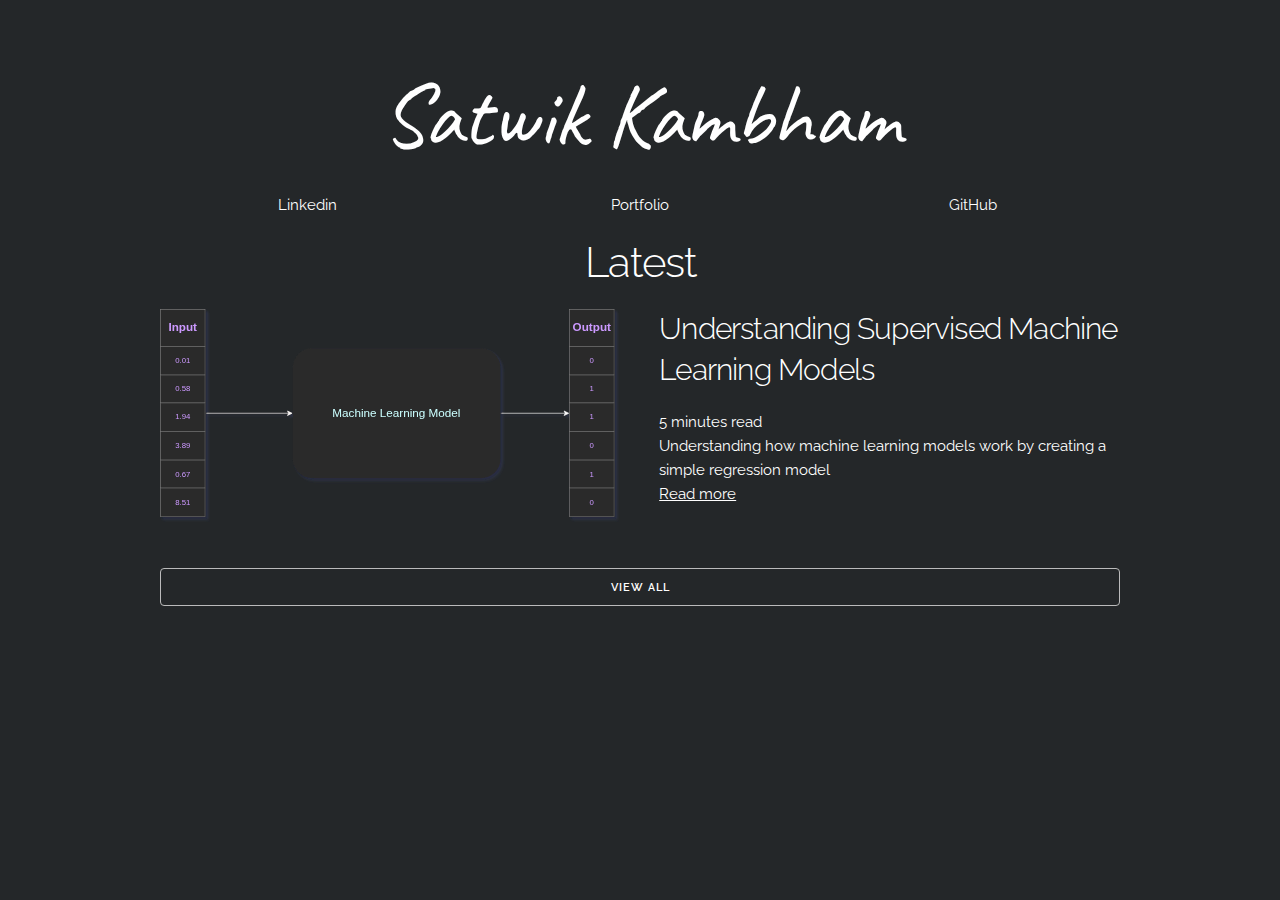
<file: index.html>
<!doctype html><html lang=en><head><meta name=generator content="Hugo 0.77.0"><head><meta charset=utf-8><title>Satwik Kambham's Blog</title><meta name=description content><meta name=author content><meta name=viewport content="width=device-width,initial-scale=1"><link href="https://fonts.googleapis.com/css?family=Raleway:400,300,600" rel=stylesheet type=text/css><link href="https://fonts.googleapis.com/css?family=Caveat:400,300,600" rel=stylesheet type=text/css><link rel=stylesheet href=https://code-explorer.github.io/blog//css/normalize.css><link rel=stylesheet href=https://code-explorer.github.io/blog//css/skeleton.css><link rel=stylesheet href=https://code-explorer.github.io/blog//css/custom.css><link rel="shortcut icon" href=https://code-explorer.github.io/blog//images/favicon.ico type=image/x-icon></head></head><body><header><dir class=container><section class=header><a href=https://code-explorer.github.io/blog/><h2>Satwik Kambham</h2></a><div class=row><div class="four columns"><a href=https://linkedin.com/in/satwik-kambham/>Linkedin</a></div><div class="four columns"><a href=https://code-explorer.github.io/>Portfolio</a></div><div class="four columns"><a href=https://github.com/code-explorer>GitHub</a></div></div></section></dir></header><div id=content><div class=container><div class=posts><h2>Latest</h2><div class="preview row"><img class="u-max-full-width six columns" src=https://code-explorer.github.io/blog///posts/understanding-ml-models/MLModel.svg alt="Understanding Supervised Machine Learning Models Cover Image"><div class="six columns"><h4>Understanding Supervised Machine Learning Models</h4>5 minutes
read<br>Understanding how machine learning models work by creating a simple regression model<br><a href=https://code-explorer.github.io/blog/posts/understanding-ml-models/>Read more</a></div></div><br><a class="button u-full-width" href=posts>View all</a></div></div><script>document.addEventListener("DOMContentLoaded",function(){renderMathInElement(document.body,{delimiters:[{left:"$$",right:"$$",display:true},{left:"$",right:"$",display:false}]});});</script></div></body></html>
</file>
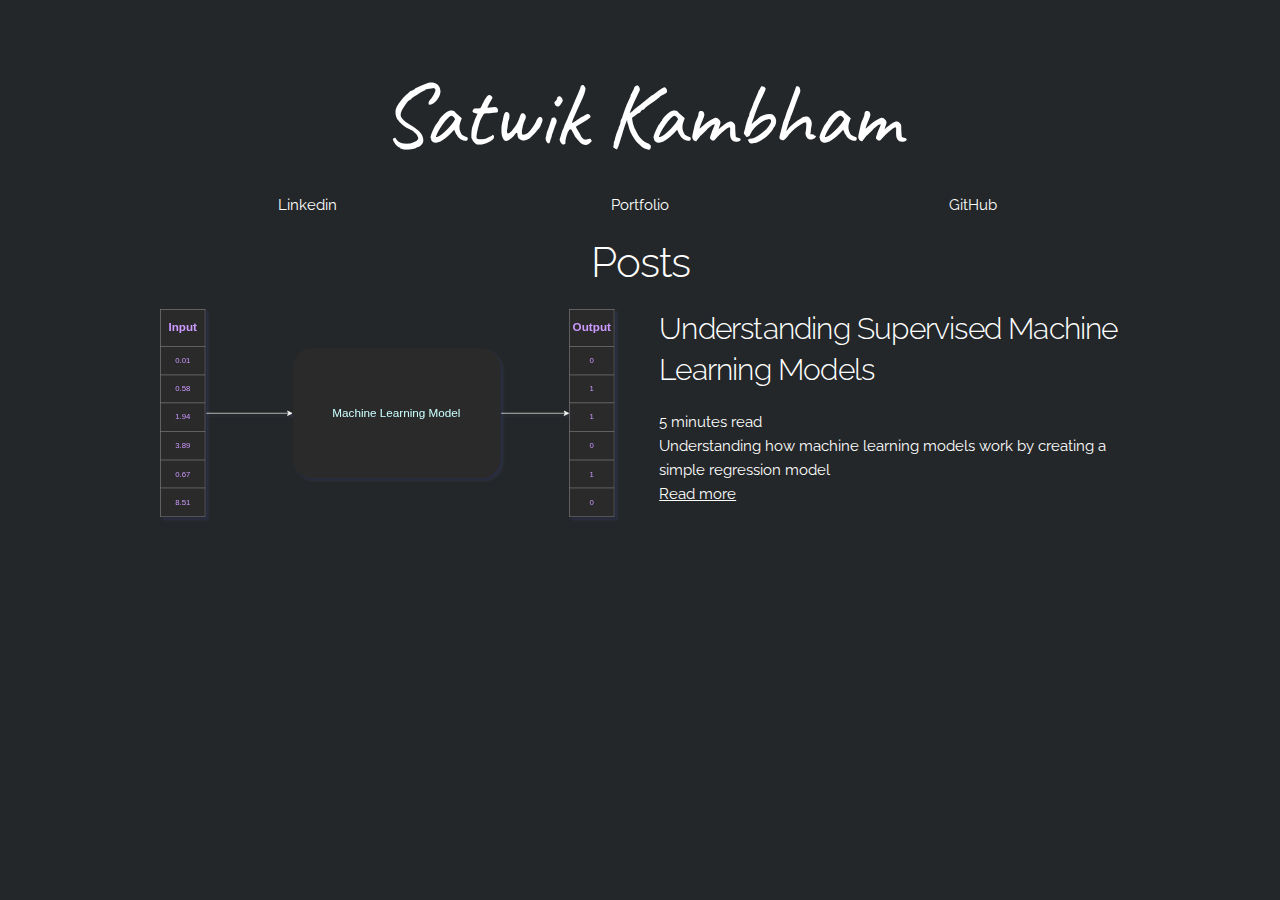
<file: categories/index.html>
<!doctype html><html lang=en><head><head><meta charset=utf-8><title>Satwik Kambham's Blog</title><meta name=description content><meta name=author content><meta name=viewport content="width=device-width,initial-scale=1"><link href="https://fonts.googleapis.com/css?family=Raleway:400,300,600" rel=stylesheet type=text/css><link href="https://fonts.googleapis.com/css?family=Caveat:400,300,600" rel=stylesheet type=text/css><link rel=stylesheet href=https://code-explorer.github.io/blog//css/normalize.css><link rel=stylesheet href=https://code-explorer.github.io/blog//css/skeleton.css><link rel=stylesheet href=https://code-explorer.github.io/blog//css/custom.css><link rel="shortcut icon" href=https://code-explorer.github.io/blog//images/favicon.ico type=image/x-icon></head></head><body><header><dir class=container><section class=header><a href=https://code-explorer.github.io/blog/><h2>Satwik Kambham</h2></a><div class=row><div class="four columns"><a href=https://linkedin.com/in/satwik-kambham/>Linkedin</a></div><div class="four columns"><a href=https://code-explorer.github.io/>Portfolio</a></div><div class="four columns"><a href=https://github.com/code-explorer>GitHub</a></div></div></section></dir></header><div id=content><div class=container><div class=posts><h2>Posts</h2><div class="preview row"><img class="u-max-full-width six columns" src=https://code-explorer.github.io/blog///posts/understanding-ml-models/MLModel.svg alt="Understanding Supervised Machine Learning Models Cover Image"><div class="six columns"><h4>Understanding Supervised Machine Learning Models</h4>5 minutes
read<br>Understanding how machine learning models work by creating a simple regression model<br><a href=https://code-explorer.github.io/blog/posts/understanding-ml-models/>Read more</a></div></div></div></div></div></body></html>
</file>
